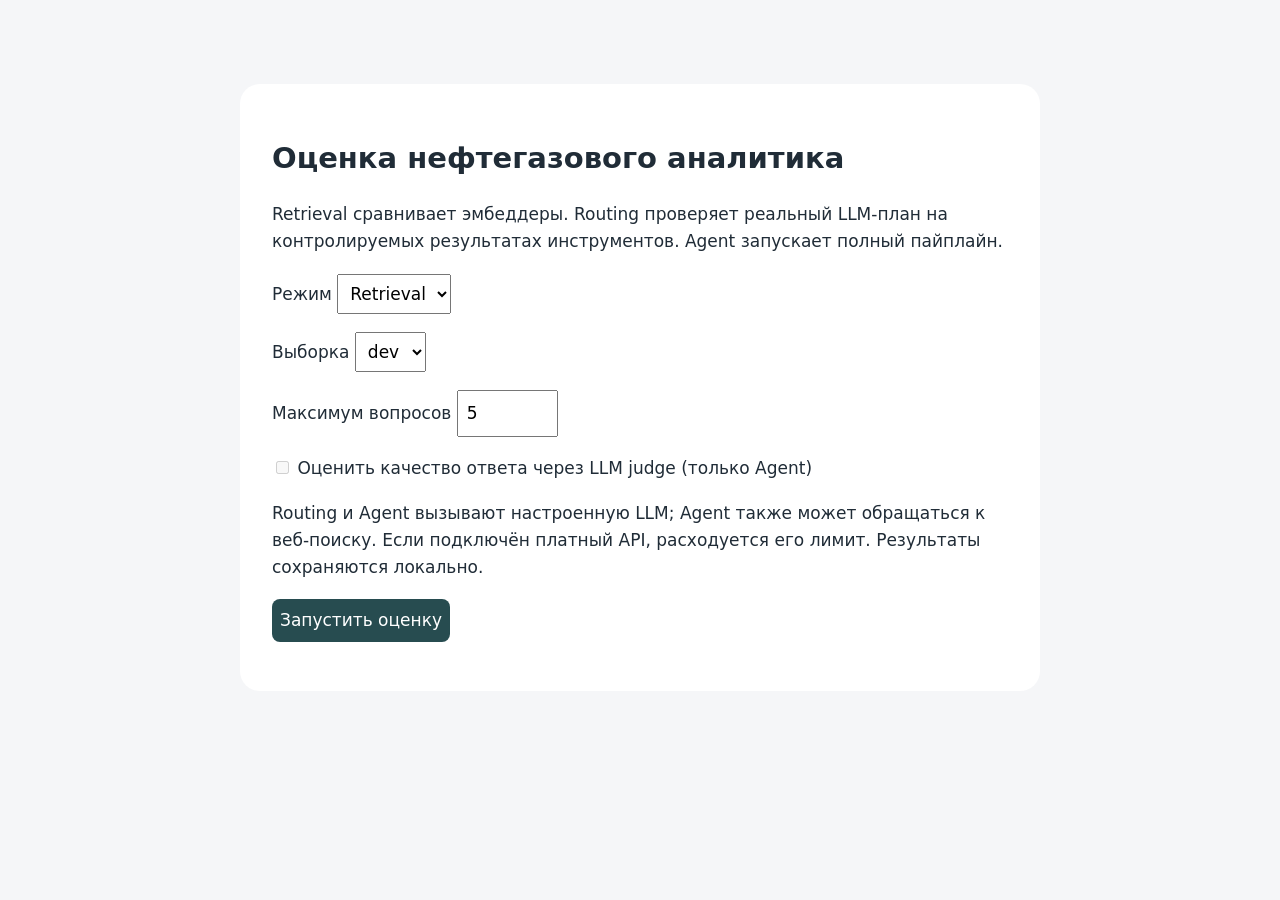
<file: eval/ui.html>
<!doctype html><html lang="ru"><meta charset="utf-8"><meta name="viewport" content="width=device-width,initial-scale=1">
<title>Оценка агента</title><style>body{font:17px/1.6 system-ui;color:#202c37;background:#f5f6f8;max-width:800px;margin:64px auto;padding:20px}main{background:white;padding:32px;border-radius:20px}h1{font-size:29px}label{display:block;margin:18px 0}select,input,button{font:inherit;padding:8px}button{background:#274c50;color:white;border:0;border-radius:8px;cursor:pointer}pre{white-space:pre-wrap;font:13px/1.6 monospace}a{color:#274c50}</style>
<main><h1>Оценка нефтегазового аналитика</h1><p>Retrieval сравнивает эмбеддеры. Routing проверяет реальный LLM-план на контролируемых результатах инструментов. Agent запускает полный пайплайн.</p>
<form id="form"><label>Режим <select id="mode"><option value="retrieval">Retrieval</option><option value="routing">Routing</option><option value="agent">Agent</option></select></label>
<label>Выборка <select id="split"><option>dev</option><option>test</option><option>all</option></select></label>
<label>Максимум вопросов <input id="limit" type="number" min="1" max="100" value="5"></label>
<label><input id="judge" type="checkbox"> Оценить качество ответа через LLM judge (только Agent)</label>
<p>Routing и Agent вызывают настроенную LLM; Agent также может обращаться к веб-поиску. Если подключён платный API, расходуется его лимит. Результаты сохраняются локально.</p>
<button id="start">Запустить оценку</button></form><p id="status" role="status"></p><a id="download" hidden>Скачать результат</a><pre id="result"></pre></main>
<script>
const $=id=>document.getElementById(id); let timer;
$('mode').onchange=()=>{ $('judge').disabled=$('mode').value!=='agent'; if($('judge').disabled)$('judge').checked=false; };$('mode').onchange();
$('form').onsubmit=async e=>{e.preventDefault();$('start').disabled=true;$('download').hidden=true;$('result').textContent='';
try{const r=await fetch('/runs',{method:'POST',headers:{'Content-Type':'application/json'},body:JSON.stringify({mode:$('mode').value,split:$('split').value,judge:$('judge').checked,limit:Number($('limit').value)})}); const j=await r.json();if(!r.ok)throw Error(typeof j.detail==='string'?j.detail:'Проверьте параметры');
const poll=async()=>{try{const r=await fetch('/runs/'+j.id);if(!r.ok)throw Error('Не удалось прочитать состояние');const s=await r.json();$('status').textContent=s.status+' · сохранено строк: '+s.completed_rows;
if(s.status==='running'){timer=setTimeout(poll,2000);return;}$('start').disabled=false;if(s.status==='done'){$('result').textContent=JSON.stringify(s.summary,null,2);$('download').href='/runs/'+j.id+'/result';$('download').hidden=false;}else $('result').textContent=s.error;}catch(err){$('status').textContent=err.message;$('start').disabled=false;}};poll();
}catch(err){$('status').textContent=err.message;$('start').disabled=false;}};
</script></html>
</file>
